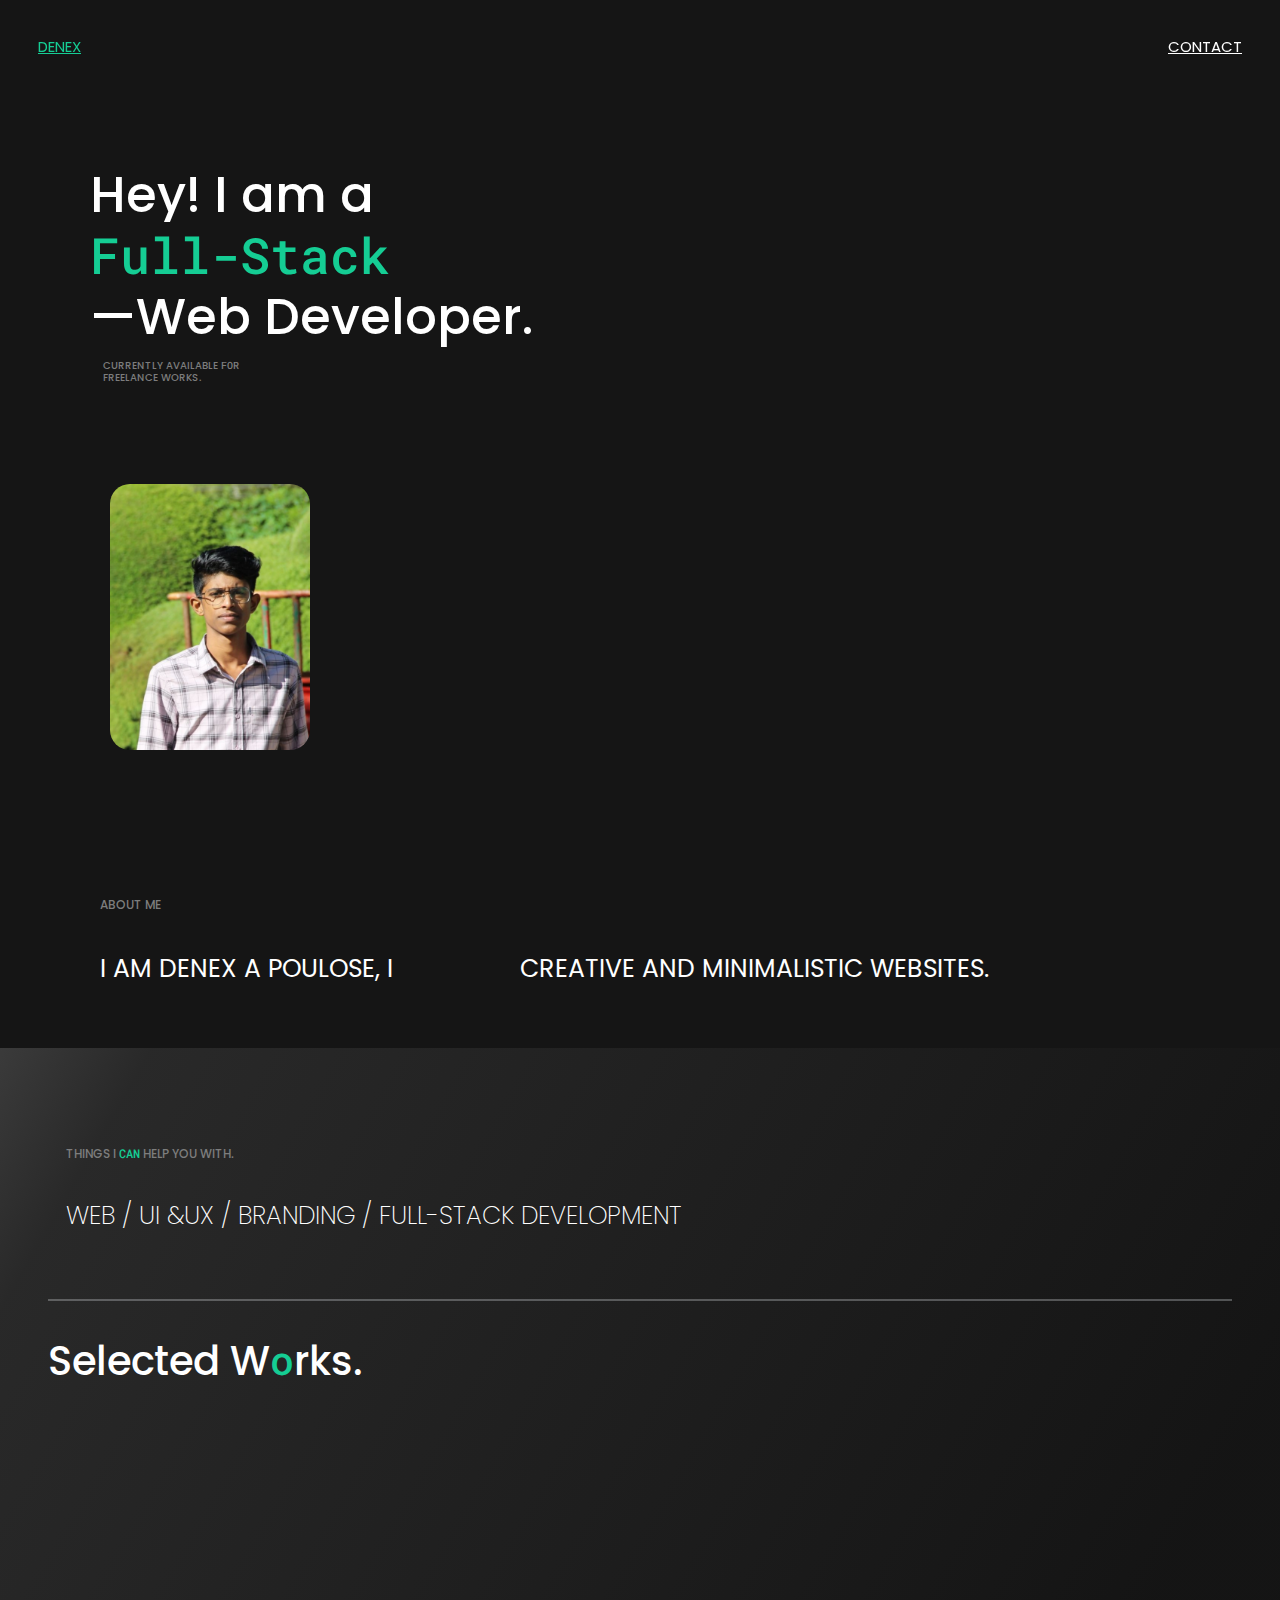
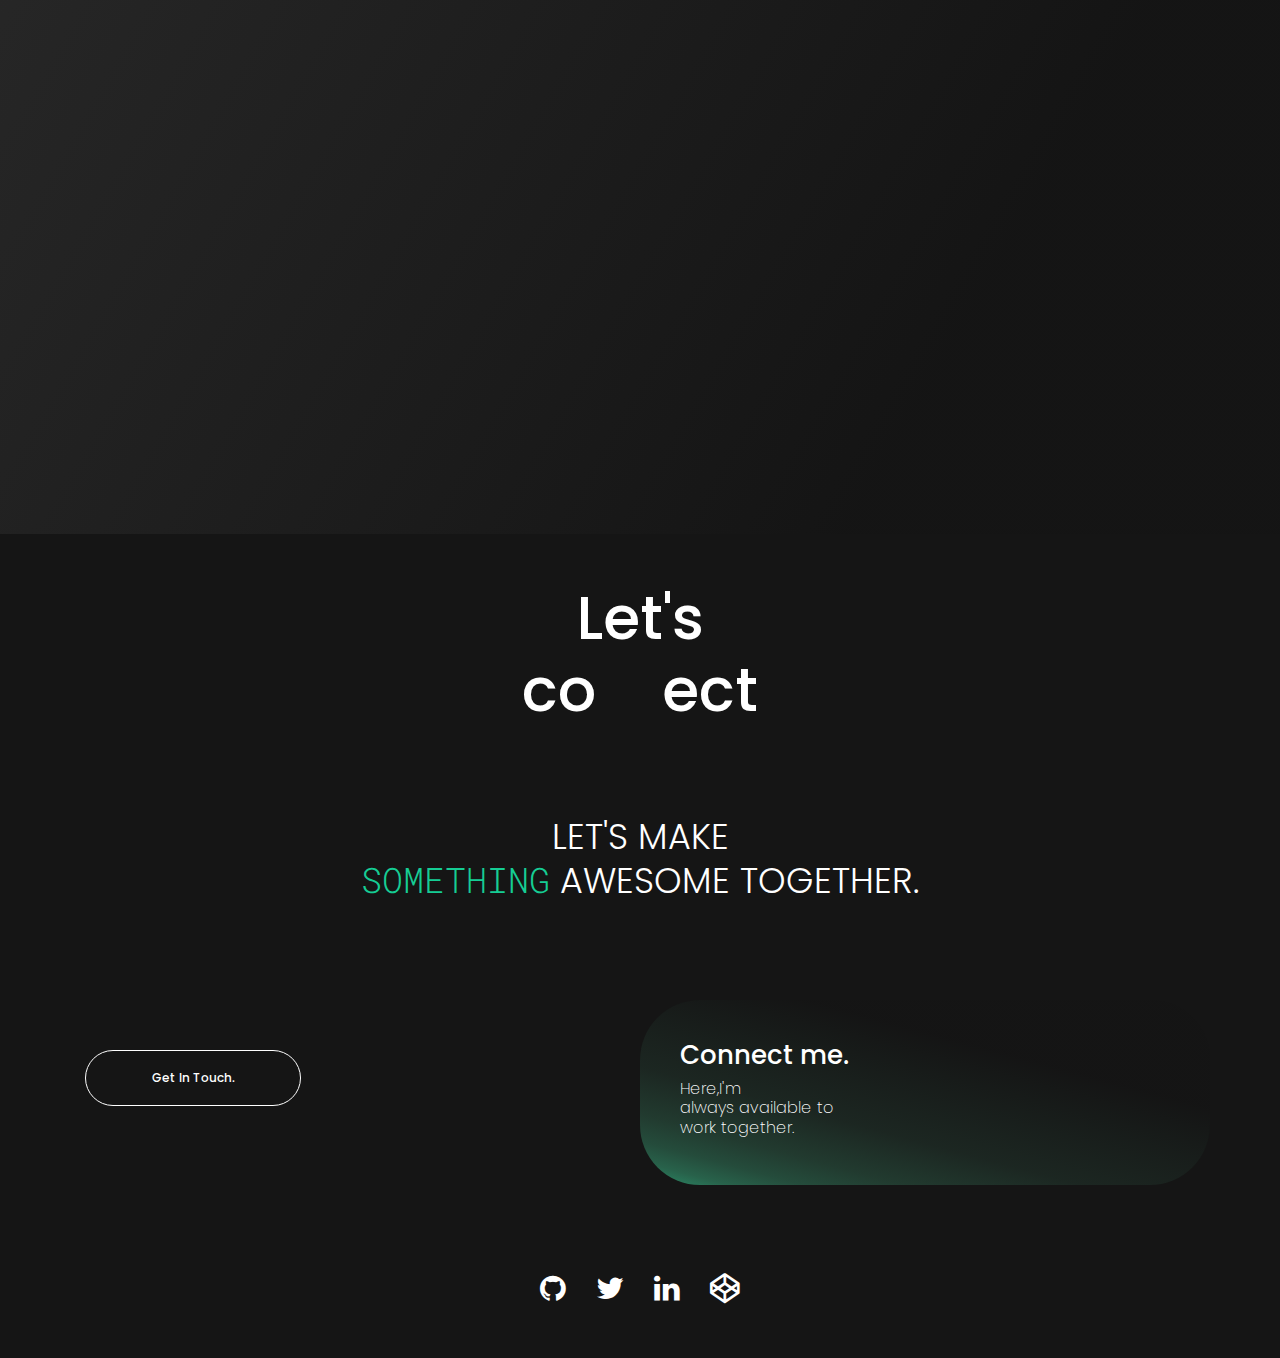
<file: index.html>
<!DOCTYPE html>
<html lang="en">

<head>
  <meta charset="UTF-8">
  <meta http-equiv="X-UA-Compatible" content="IE=Edge">
  <meta name="viewport" content="width=device-width,initial-scale=1, maximum-scale=1, user-scalable=no">
  <link rel="stylesheet" href="https://cdn.jsdelivr.net/npm/bootstrap@4.4.1/dist/css/bootstrap.min.css" integrity="sha384-Vkoo8x4CGsO3+Hhxv8T/Q5PaXtkKtu6ug5TOeNV6gBiFeWPGFN9MuhOf23Q9Ifjh" crossorigin="anonymous">

  <link rel="preconnect" href="https://fonts.googleapis.com">
  <link rel="preconnect" href="https://fonts.gstatic.com" crossorigin>
  <link href="https://fonts.googleapis.com/css2?family=Poppins:wght@100;200;400;500;800&display=swap" rel="stylesheet">

  <link rel="preconnect" href="https://fonts.googleapis.com">
  <link rel="preconnect" href="https://fonts.gstatic.com" crossorigin>
  <link href="https://fonts.googleapis.com/css2?family=Great+Vibes&display=swap" rel="stylesheet">
  <link rel="preconnect" href="https://fonts.googleapis.com">
  <link rel="preconnect" href="https://fonts.gstatic.com" crossorigin>
  <link href="https://fonts.googleapis.com/css2?family=Romanesco&display=swap" rel="stylesheet">
  <link rel="preconnect" href="https://fonts.googleapis.com">
<link rel="preconnect" href="https://fonts.gstatic.com" crossorigin>
<link href="https://fonts.googleapis.com/css2?family=Roboto+Mono:ital,wght@0,100;0,600;0,700;1,100;1,200;1,400&display=swap" rel="stylesheet">
  <link href="https://unpkg.com/aos@2.3.1/dist/aos.css" rel="stylesheet">
  <title>Denex | Full-Stack Developer</title>
  <link rel="icon" type="image/x-icon" href="images/Denex.jpg">

  <!--icons-->
  <link rel="stylesheet" href="https://fonts.googleapis.com/css2?family=Material+Symbols+Outlined:opsz,wght,FILL,GRAD@48,100,0,0" />


  <link rel="stylesheet" href="https://cdnjs.cloudflare.com/ajax/libs/font-awesome/4.7.0/css/font-awesome.min.css">
  <!-- Custom Styles -->
  <link rel="stylesheet" href="style.css">
</head>

<body>

  <div id="preloader"></div>


  <ul>
    <li><a href="#home">DENEX</a></li>
    <li style="float:right">
      <a class="active" href="#contact">CONTACT</a>
    </li>
  </ul>


  <!-----home---->

  <div id="home">
    <div class="container">
      <div class="row">
        <div class="col-md-12">
          <h1 class="intro">Hey! I am a <br><span data-aos="fade-left" data-aos-duration="3000">Full-Stack <br>
            </span>—Web Developer.</h1>
          <h4 class="status">CURRENTLY AVAILABLE <span>FOR</span><br> FREELANCE WORKS.</h4>


        </div>

        <img src="images/Denex.jpg" alt="profile" class="profile">



      </div>
    </div>
  </div>

  <!---about--->

  <div id="about" class="p-5">
    <div class="container"
      <div class="row">
        <div class="col-md-12">
          <h1 class="ab">ABOUT ME</h1>

          <p class="abpara">I AM DENEX A POULOSE, I
            <span data-aos="zoom-out-right">Develop </span>CREATIVE AND MINIMALISTIC WEBSITES.
          </p>
        </div>
        <div class="col-md-6 d-flex justify-content-center">

        </div>
      </div>
    </div>
  </div>

  <!---services--->
  <svg width="100%" height="100%" id="svg" viewBox="0 0 1440 490" xmlns="http://www.w3.org/2000/svg" class="transition duration-300 ease-in-out delay-150">
    <defs>
      <linearGradient id="gradient" x1="100%" y1="47%" x2="0%" y2="53%">
        <stop offset="5%" stop-color="#282828"></stop>
        <stop offset="95%" stop-color="#15cd94"></stop>
      </linearGradient>
    </defs>
    <path d="M 0,500 C 0,500 0,125 0,125 C 77.36153846153846,98.65897435897435 154.72307692307692,72.31794871794871 238,78 C 321.2769230769231,83.68205128205129 410.46923076923076,121.38717948717951 490,138 C 569.5307692307692,154.6128205128205 639.4,150.13333333333333 726,129 C 812.6,107.86666666666667 915.9307692307693,70.07948717948719 996,82 C 1076.0692307692307,93.92051282051281 1132.876923076923,155.54871794871795 1203,171 C 1273.123076923077,186.45128205128205 1356.5615384615385,155.72564102564104 1440,125 C 1440,125 1440,500 1440,500 Z" stroke="none" stroke-width="0" fill="url(#gradient)" fill-opacity="0.4" class="transition-all duration-300 ease-in-out delay-150 path-0"></path>
    <defs>
      <linearGradient id="gradient" x1="100%" y1="47%" x2="0%" y2="53%">
        <stop offset="5%" stop-color="#282828"></stop>
        <stop offset="95%" stop-color="#15cd94"></stop>
      </linearGradient>
    </defs>
    <path d="M 0,500 C 0,500 0,250 0,250 C 64.11282051282052,241.06923076923078 128.22564102564104,232.13846153846154 203,219 C 277.77435897435896,205.86153846153846 363.2102564102563,188.51538461538465 457,206 C 550.7897435897437,223.48461538461535 652.9333333333334,275.79999999999995 737,290 C 821.0666666666666,304.20000000000005 887.0564102564101,280.2846153846154 962,264 C 1036.9435897435899,247.7153846153846 1120.8410256410257,239.06153846153848 1202,238 C 1283.1589743589743,236.93846153846152 1361.5794871794872,243.46923076923076 1440,250 C 1440,250 1440,500 1440,500 Z" stroke="none" stroke-width="0" fill="url(#gradient)" fill-opacity="0.53" class="transition-all duration-300 ease-in-out delay-150 path-1"></path>
    <defs>
      <linearGradient id="gradient" x1="100%" y1="47%" x2="0%" y2="53%">
        <stop offset="5%" stop-color="#282828"></stop>
        <stop offset="95%" stop-color="#15cd94"></stop>
      </linearGradient>
    </defs>
    <path d="M 0,500 C 0,500 0,375 0,375 C 67.50512820512822,387.9769230769231 135.01025641025643,400.9538461538462 208,397 C 280.98974358974357,393.0461538461538 359.4641025641025,372.16153846153844 452,353 C 544.5358974358975,333.83846153846156 651.1333333333334,316.40000000000003 746,332 C 840.8666666666666,347.59999999999997 924.0025641025638,396.23846153846154 985,397 C 1045.9974358974362,397.76153846153846 1084.8564102564103,350.6461538461538 1157,339 C 1229.1435897435897,327.3538461538462 1334.5717948717947,351.1769230769231 1440,375 C 1440,375 1440,500 1440,500 Z" stroke="none" stroke-width="0" fill="url(#gradient)" fill-opacity="1" class="transition-all duration-300 ease-in-out delay-150 path-2"></path>
  </svg>
  <div id="services" class="p-5">


    <h3 class="stitle">
      THINGS I <span>CAN</span> HELP YOU WITH.
    </h3>

    <h1 class="things">WEB / UI &UX / BRANDING / FULL-STACK DEVELOPMENT </h1>
    <div class="border"></div>


    <div class="works">
      <h1 class="wtitles">
        Selected W<span>o</span>rks.
      </h1>
      <span data-aos="zoom-in-down" data-aos-duration="1000" class=" arrow2 material-symbols-outlined">
        arrow_downward </span>
    </div>

    <div class="worklink">


      <a href="https://denex-a-poulose.github.io/admin-dashboard/">
        <img data-aos="fade-up" data-aos-duration="2000" data-aos-anchor-placement="bottom-bottom" src="images/admin-dashboard.jpg" alt="" class="threed">
      </a>

      <a href="https://denex-a-poulose.github.io/Encounter/"> <img data-aos="fade-up" data-aos-duration="2000" data-aos-anchor-placement="top-center" src="images/encounter.jpg" alt="" class="encounter"></a>


      <a href="https://denex-a-poulose.github.io/Netflix-clone/"> <img data-aos="fade-up" data-aos-anchor-placement="top-center" data-aos-duration="2000" src="images/Netflix.jpg" alt="" class="chat"></a>

    </div>
  </div>



  <!----contact-->

  <div id="contact" class="p-5">
    <h1 class="ctitle">
      Let's <br>
      co<span data-aos="fade-up">nn</span>ect

    </h1>

    <h1 class="msg">LET'S MAKE <br> <span>SOMETHING</span> AWESOME TOGETHER.</h1>

    <div class="container">
      <div class="row">
        <div class="col-md-6"> <a class="clink" href="mailto:%20denex8online@gmail.com">
            <h2 class="cbtn">Get In Touch.</h2>
          </a></div>


        <div class="last col-md-6">
          <h1 class="connect">Connect me.</h1>
          <h2 class="say">Here,I'm <br> always available to <br> work together.</h2>
        </div>

      </div>
    </div>



  </div>





  <div class="footer">


    <svg width="100%" height="100%" id="svg" viewBox="0 0 1440 690" xmlns="http://www.w3.org/2000/svg" class="transition duration-300 ease-in-out delay-150">
      <defs>
        <linearGradient id="gradient" x1="97%" y1="33%" x2="3%" y2="67%">
          <stop offset="5%" stop-color="#151515"></stop>
          <stop offset="95%" stop-color="#15cd94"></stop>
        </linearGradient>
      </defs>
      <path d="M 0,700 C 0,700 0,233 0,233 C 122.91866028708137,194.67464114832535 245.83732057416273,156.34928229665073 339,170 C 432.16267942583727,183.65071770334927 495.56937799043055,249.2775119617225 576,267 C 656.4306220095694,284.7224880382775 753.8851674641148,254.54066985645937 849,259 C 944.1148325358852,263.4593301435406 1036.88995215311,302.5598086124402 1135,304 C 1233.11004784689,305.4401913875598 1336.5550239234449,269.2200956937799 1440,233 C 1440,233 1440,700 1440,700 Z" stroke="none" stroke-width="0" fill="url(#gradient)" fill-opacity="0.53" class="transition-all duration-300 ease-in-out delay-150 path-0"></path>
      <defs>
        <linearGradient id="gradient" x1="97%" y1="33%" x2="3%" y2="67%">
          <stop offset="5%" stop-color="#151515"></stop>
          <stop offset="95%" stop-color="#15cd94"></stop>
        </linearGradient>
      </defs>
      <path d="M 0,700 C 0,700 0,466 0,466 C 96.72727272727272,446.11483253588517 193.45454545454544,426.22966507177034 290,424 C 386.54545454545456,421.77033492822966 482.9090909090909,437.19617224880375 570,427 C 657.0909090909091,416.80382775119625 734.9090909090909,380.9856459330144 834,401 C 933.0909090909091,421.0143540669856 1053.4545454545455,496.8612440191388 1158,517 C 1262.5454545454545,537.1387559808612 1351.2727272727273,501.5693779904306 1440,466 C 1440,466 1440,700 1440,700 Z" stroke="none" stroke-width="0" fill="url(#gradient)" fill-opacity="1" class="transition-all duration-300 ease-in-out delay-150 path-1"></path>
    </svg>

    <div class="slinks d-flex justify-content-center">
      <a href="https://github.com/denex-a-poulose/" class="fa fa-github social"></a>
      <a href="https://twitter.com/typdenx" class="fa fa-twitter social"></a>
      <a href="https://in.linkedin.com/in/denex-a-poulose-024b72267" class="fa fa-linkedin social"></a>
      <a href="https://codepen.io/denexapoulose" class="fa fa-codepen social"></a>


    </div>


  </div>

  <!-- Project -->

  <script src="https://unpkg.com/aos@2.3.1/dist/aos.js"></script>
  <script src="https://code.jquery.com/jquery-3.4.1.slim.min.js" integrity="sha384-J6qa4849blE2+poT4WnyKhv5vZF5SrPo0iEjwBvKU7imGFAV0wwj1yYfoRSJoZ+n" crossorigin="anonymous"></script>
  <script src="https://cdn.jsdelivr.net/npm/popper.js@1.16.0/dist/umd/popper.min.js" integrity="sha384-Q6E9RHvbIyZFJoft+2mJbHaEWldlvI9IOYy5n3zV9zzTtmI3UksdQRVvoxMfooAo" crossorigin="anonymous"></script>
  <script src="https://cdn.jsdelivr.net/npm/bootstrap@4.4.1/dist/js/bootstrap.min.js" integrity="sha384-wfSDF2E50Y2D1uUdj0O3uMBJnjuUD4Ih7YwaYd1iqfktj0Uod8GCExl3Og8ifwB6" crossorigin="anonymous"></script>
  <script>
    AOS.init();
  </script>
  <script src="main.js"></script>
</body>

</html>
</file>
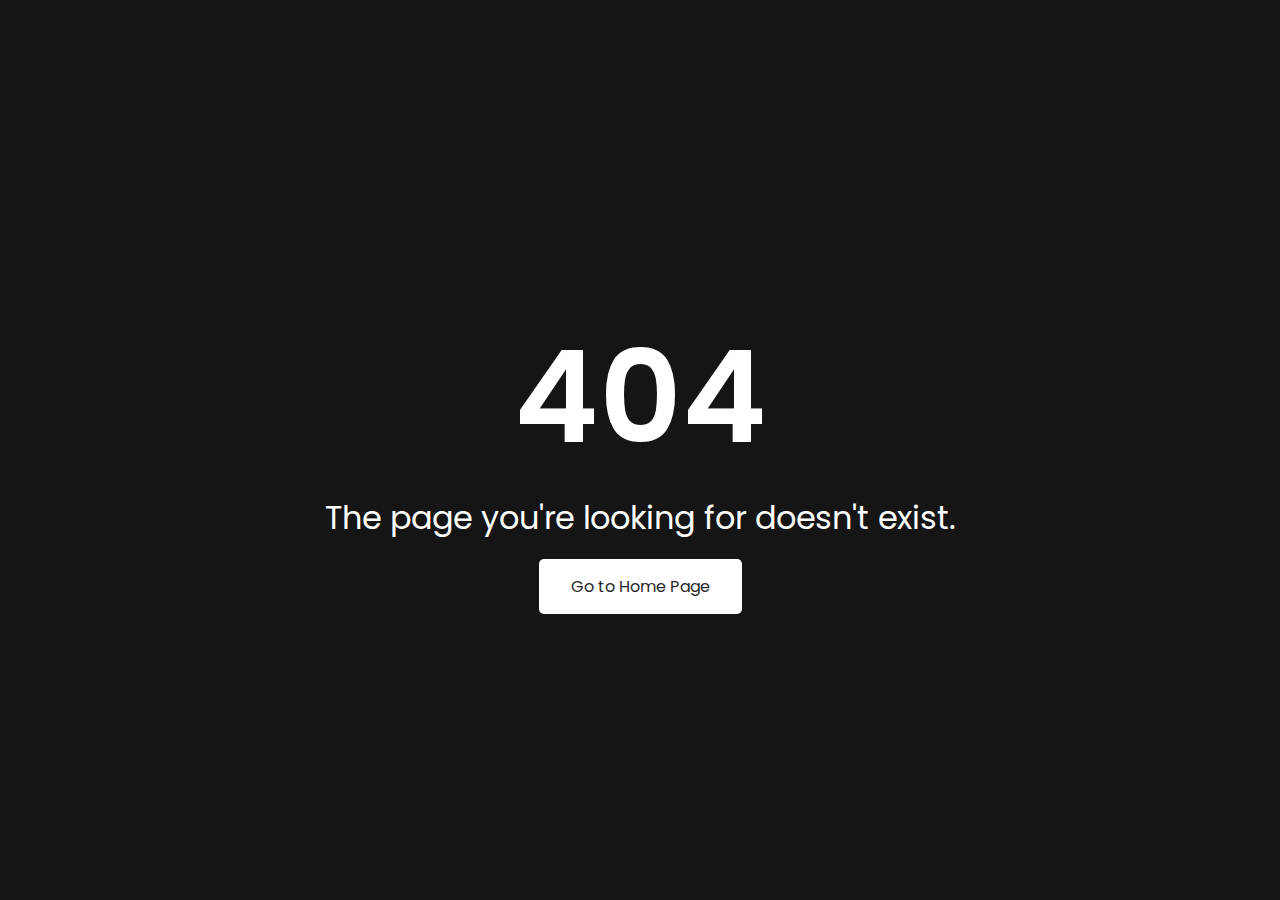
<file: not-found-page.html>
<!DOCTYPE html>
<html>

<head>
  <meta charset="utf-8">
  <title>404 Page Not Found</title>
  <link rel="stylesheet" href="/404.css">
    <link href="https://fonts.googleapis.com/css2?family=Poppins:wght@100;200;400;500;800&display=swap" rel="stylesheet">
</head>

<body>
  <div class="error">
    <div class="container">
      <h1>404</h1>
      <p>The page you're looking for doesn't exist.</p>
      <a href="/index.html" class="btn">Go to Home Page</a>
    </div>
  </div>
</body>

</html>
</file>
<file: style.css>
:root {
  --background: #151515;
  --subbg: #282828;
  --fonts: #ffffff;
  --custom: #15cd94;
  --sub: #7D7D7D;
  --custfont: 'Roboto Mono', monospace;
}

* {
  background: var(--background);
  margin: 0;
  padding: 0;
  box-sizing: border-box;
  font-family: 'Poppins', sans-serif;

}

::-moz-selection {
  /* Code for Firefox */
  background: #B3B2B2;

}

::selection {

  background: #B3B2B2;



}


html {
  scroll-behavior: smooth;
}

ul {
  list-style-type: none;
  margin: 0;
  padding: 0;
  overflow: hidden;
  position: fixed;
  background: transparent;
  width: 100%;
  z-index: 999;

}


li {
  float: left;
  background: transparent;
}

li a {
  display: block;
  color: var(--fonts);
  text-align: center;
  padding: 36px 38px;
  background: transparent;
  text-decoration: underline;
  font-size: 15px;
  font-weight: 400;

}



li a:hover {
  color: var(--custom);
}


/* home */

.intro {
  color: var(--fonts);
  font-size: 50px;
  margin-top: 160px;
  padding-left: 18px;



}

.intro span {
  color: var(--custom);
  font-size: 50px;
  text-align: left;
  font-family: var(--custfont);


}




.status {
  -webkit-user-select: none;
  /* Safari */
  -ms-user-select: none;
  /* IE 10 and IE 11 */
  user-select: none;
  /* Standard syntax */
  color: var(--sub);
  font-size: 10px;
  padding-left: 18px;
  margin-bottom: 60px;
}

.status span {
  font-family: var(--custfont);
}


.profile {
  width: 200px;
  border-radius: 20px;
  margin-top: 70px;
  transition: .5s ease-in-out;
  margin: 40px;
}


.profile:hover {
  transform: rotate(3deg);
  transition: .5s ease-in-out;
}


/* about */

.ab {
  padding-top: 60px;
  color: var(--sub);
  font-size: 12px;
}

.abpara {
  color: var(--fonts);
  font-size: 25px;
  line-height: 30px;
  margin-top: 40px;
}

.abpara span {
  font-family: var(--custfont);
  color: var(--custom)
}

.abimg {
  width: 80%;
  margin-top: 120px;
}



/* services*/


#services {
  width: 100%;
  background-image: linear-gradient(120deg,
      hsl(0deg 0% 23%) 0%,
      hsl(0deg 0% 16%) 8%,
      hsl(0deg 0% 8%) 77%);
}



.stitle {
  background: none;
  font-size: 12px;
  color: var(--sub);
  padding-left: 18px;
  margin-top: 50px;
}


.stitle span {
  font-family: var(--custfont);
  color: var(--custom);
  background: transparent;
}

.things {
  color: var(--fonts);
  font-size: 25px;
  line-height: 30px;
  margin-top: 40px;
  padding-left: 18px;
  font-weight: 200;
  background: transparent;
  padding-bottom: 60px;

}

.border {
  border-bottom: 1px solid var(--fonts);
  opacity: .3;
}


.wtitles {
  color: var(--fonts);
  font-size: 40px;
  line-height: 37px;
  margin-top: 40px;
  background: none;
}

.wtitles span {
  font-family: var(--custfont);
  color: var(--custom);
  background: none;

}

.works {
  background: none;
}

.worklink {
  background: transparent;
  display: flex;
  flex-direction: column;
  justify-content: center;
  align-items: center;
}


.threed {
  margin-top: 60px;
  width: 260px;
  border-radius: 30px;
  


}



.chat {
  width: 260px;
  border-radius: 30px;
  margin-top: 30px;



}




.encounter {
  width: 260px;
  border-radius: 30px;
  margin-top: 30px;

}




.arrow2 {
  color: var(--fonts);
  font-size: 80px;
  background: none;
}




/* contact */

.ctitle {
  color: var(--fonts);
  font-size: 60px;
  text-align: center;
}

.ctitle span {
  font-family: var(--custfont);
  color: var(--custom);
  font-size:55px;
  line-height: 40px;
}

.msg {
  color: var(--fonts);
  margin-top: 60px;
  padding: 30px;
  font-weight: 300;
  font-size: 35px;
  text-align: center;

}

.msg span {
  color: var(--custom);
  font-family: var(--custfont);
}

.cbtn {
  text-align: center;
  font-size: 12px;
  padding: 20px;
  color: var(--fonts);
  text-decoration: none;
  margin-top: 60px;
  border: 1.2px solid white;
  border-radius: 30px;
  transition: .5s ease;


}

.cbtn:hover {
  text-decoration: none;
  color: var(--background);
  background: var(--fonts);
  transition: .5s ease;

}

.clink {
  text-decoration: none;

}


.last {
  display: none;
}

.footer {
  width: 100%;
  position: relative;
}


.slinks {
  position: absolute;
  width: 100%;
  top: 50%;
  left: 50%;
  transform: translate(-50%, -50%);
  background: transparent;

}


.slinks:hover,
.slinks:active {
  color: var(--fonts);
  text-decoration: none;
}

.social {
  color: var(--fonts);
  margin: 15px;
  padding-top: 20px;
  font-size: 30px;
  transition: .3s ease;
}

.social:hover {
  text-decoration: none;
  color: var(--subbg);
  transition: .3s ease;

}

/* media queries */

@media screen and (min-width: 600px) {
  .worklink {
    background: none;
    display: flex;
    flex-direction: row;
    justify-content: center;
    align-items: center;
  }

  .threed {
    margin: 60px;
  }

  .encounter {
    margin-top: 260px;
    width: 200px;
  }

  .intro {
    padding: 5px;
  }




  .chat {
    margin: 60px;
    width: 200px;
  }

  .cbtn {
    width: 40%;
    margin-top: 110px;
  }

  .last {
    display: block;
    margin-top: 60px;
    border-radius: 60px;
    padding: 40px;
    background-image: linear-gradient(15deg,
        hsl(161deg 81% 44%) 0%,
        hsl(160deg 70% 42%) 0%,
        hsl(159deg 61% 39%) 0%,
        hsl(158deg 54% 35%) 1%,
        hsl(157deg 48% 31%) 4%,
        hsl(156deg 42% 27%) 7%,
        hsl(155deg 35% 22%) 13%,
        hsl(153deg 27% 18%) 21%,
        hsl(152deg 16% 13%) 35%,
        hsl(0deg 0% 8%) 68%);
    transition: .9s ease;

  }

  .last:hover {
    filter: grayscale(1);
    transition: .9s ease;

  }

  .connect {
    color: var(--fonts);
    font-size: 26px;
    background: transparent;

  }

  .say {
    font-size: 16px;
    color: var(--fonts);
    font-weight: 200;
    background: transparent;

  }

  .msg {
    color: var(--fonts);
    margin-top: 60px;
    padding: 30px;
    font-weight: 300;
    font-size: 35px;
    text-align: center;

  }


  #svg {
    display: none;
  }

  .msg span {
    color: var(--custom);
    font-family: var(--custfont);
  }

  .slinks {
    padding-top: 130px;
    padding-bottom: 40px;
  }

}


@media screen and (max-width:898px) {
  .worklink {
    overflow: hidden;
  }
}


#preloader {
  background: var(--background) url("/images/my-loader.svg") no-repeat center center;
  height: 100vh;
  width: 100%;
  position: fixed;
  z-index: 10000;
}
</file>
<file: 404.css>
/* Base styles */

:root {
  --background: #151515;
  --subbg: #282828;
  --fonts: #ffffff;
  --custom: #15cd94;
  --sub: #7D7D7D;
  --custfont: 'Romanesco', cursive;
}

html,
body {
  height: 100%;
  margin: 0;
  padding: 0;
    font-family: 'Poppins', sans-serif;
}

/* Error page styles */
.error {
  background-color: var(--background);
  height: 100%;
  display: flex;
  justify-content: center;
  align-items: center;
}

.container {
  max-width: 800px;
  text-align: center;
  margin: 0 auto;
}

.error h1 {
  font-size: 8rem;
  margin: 0;
  color: var(--fonts);
  font-weight:600;
}

.error p {
  font-size: 2rem;
  margin: 0;
  color: var(--fonts);
  margin-bottom: 2rem;
}

.btn {
  background-color: var(--fonts);
  color: var(--subbg);
  padding: 1rem 2rem;
  text-decoration: none;
  border-radius: 5px;
  transition: background-color 0.3s ease;
}

.btn:hover {
  background-color: var(--subbg);
  color: var--fontss;;
}
</file>
